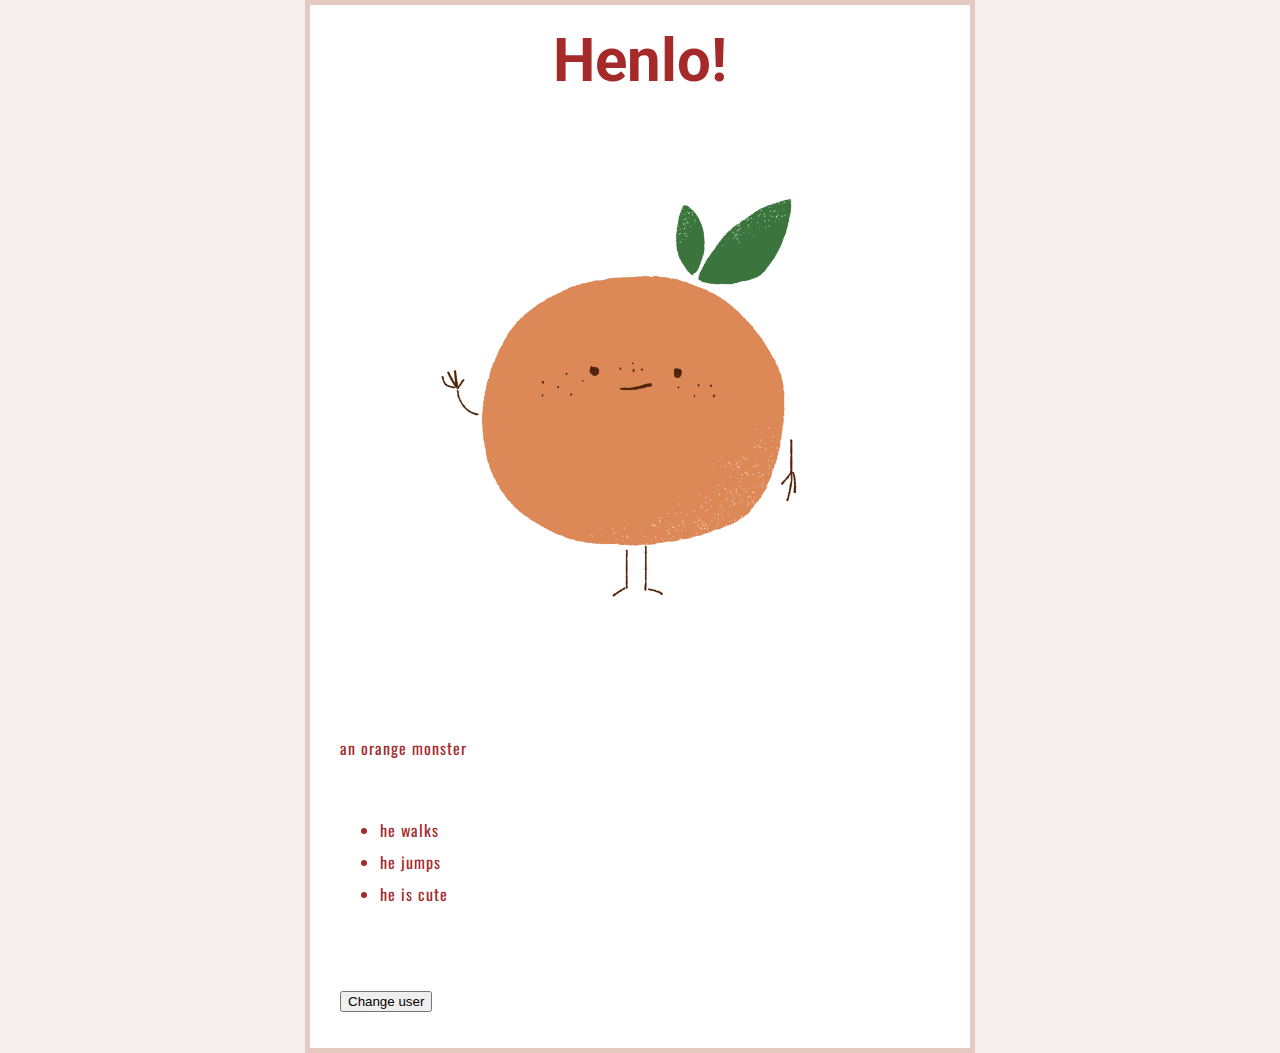
<file: index.html>
<!DOCTYPE html>
<html>
<head>
    <link href="styles/style.css" rel="stylesheet" type="text/css">
    <link rel="preconnect" href="https://fonts.googleapis.com">
    <link rel="preconnect" href="https://fonts.gstatic.com" crossorigin>
    <link href="https://fonts.googleapis.com/css2?family=Oswald:wght@300&family=Roboto:wght@700&display=swap" rel="stylesheet">
</head>

<body>
    <h1>Henlo!</h1>
    <img src="images/orangeMonster.png" alt="test profile">
    
    <p>an orange monster</p>
    <ul>
        <li>he walks</li>
        <li>he jumps</li>
        <li>he is cute</li>
    </ul>

    <button>Change user</button>

    <script src="scripts/main.js"></script>
</body>
</html>
</file>
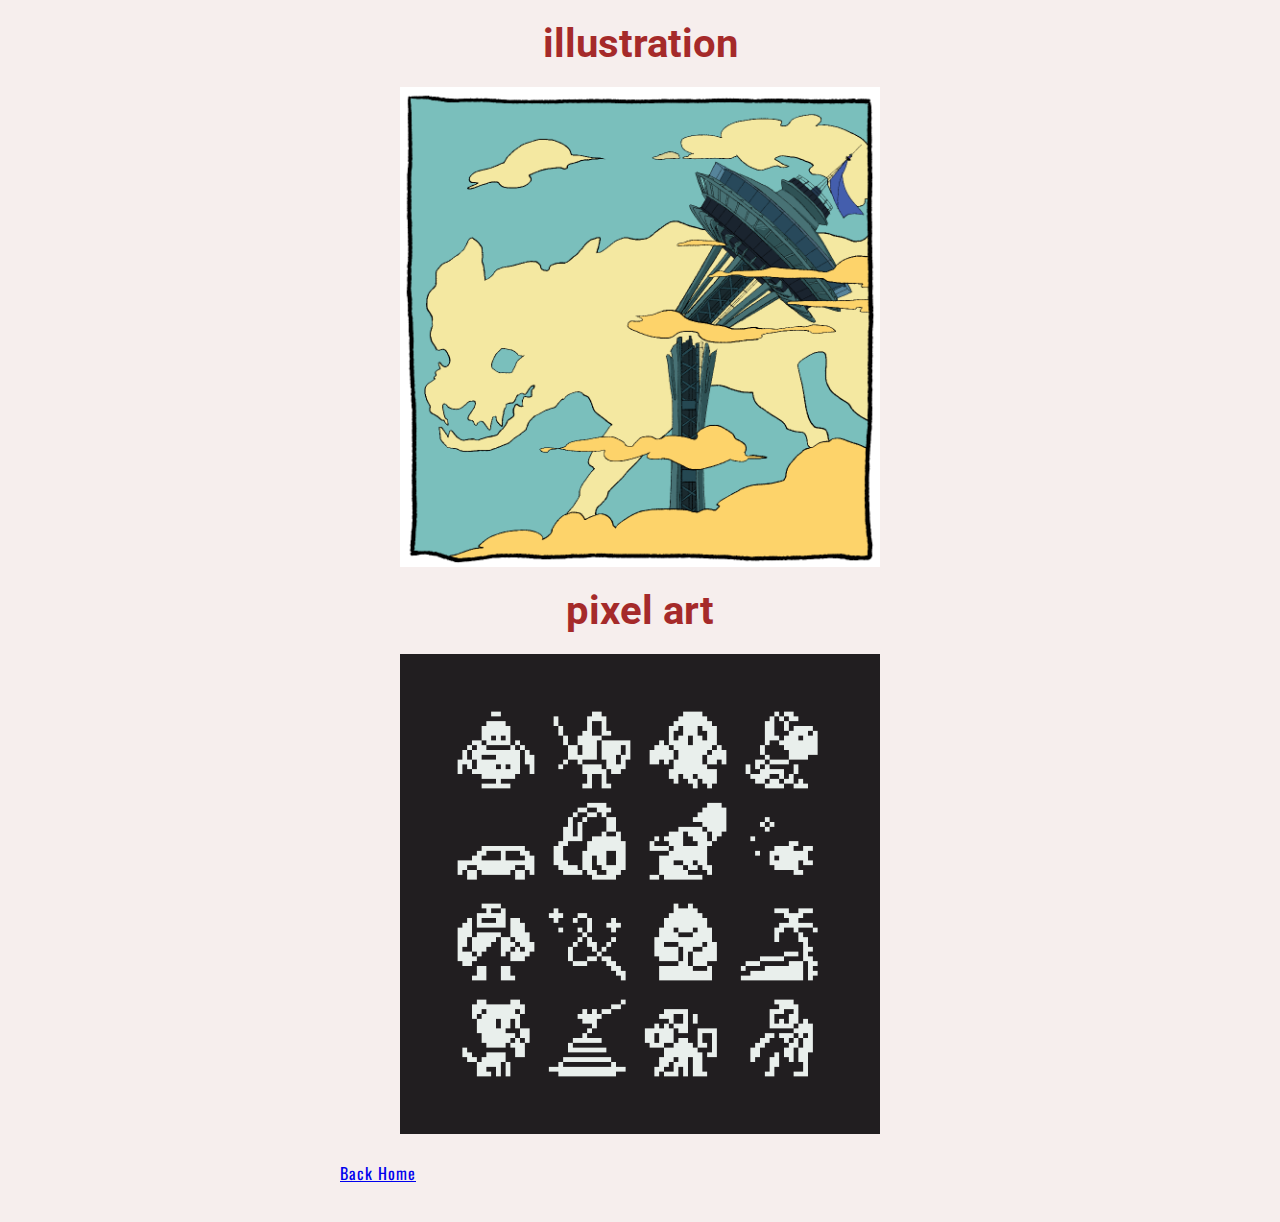
<file: gallery.html>
<!DOCTYPE html>
<html lang="en-US">
    <head>
        <link href="styles/galleryStyle.css" rel="stylesheet" type="text/css">
        <meta charset="utf-8">
        <meta name="author" content="Kerstin Hung">
        <link rel="shortcut icon" href="images/icon.png" type="image/x-icon">
        <link rel="preconnect" href="https://fonts.googleapis.com">
        <link rel="preconnect" href="https://fonts.gstatic.com" crossorigin>
        <link href="https://fonts.googleapis.com/css2?family=Oswald:wght@300&family=Roboto:wght@700&display=swap" rel="stylesheet">
    </head>
    <body>
        <h2>illustration</h2>
        <img src="images/1005.png">
        <h2>pixel art</h2>
        <img src="images/202104.png">

        <a href="index.html">Back Home</a>

    </body>
</html>
</file>
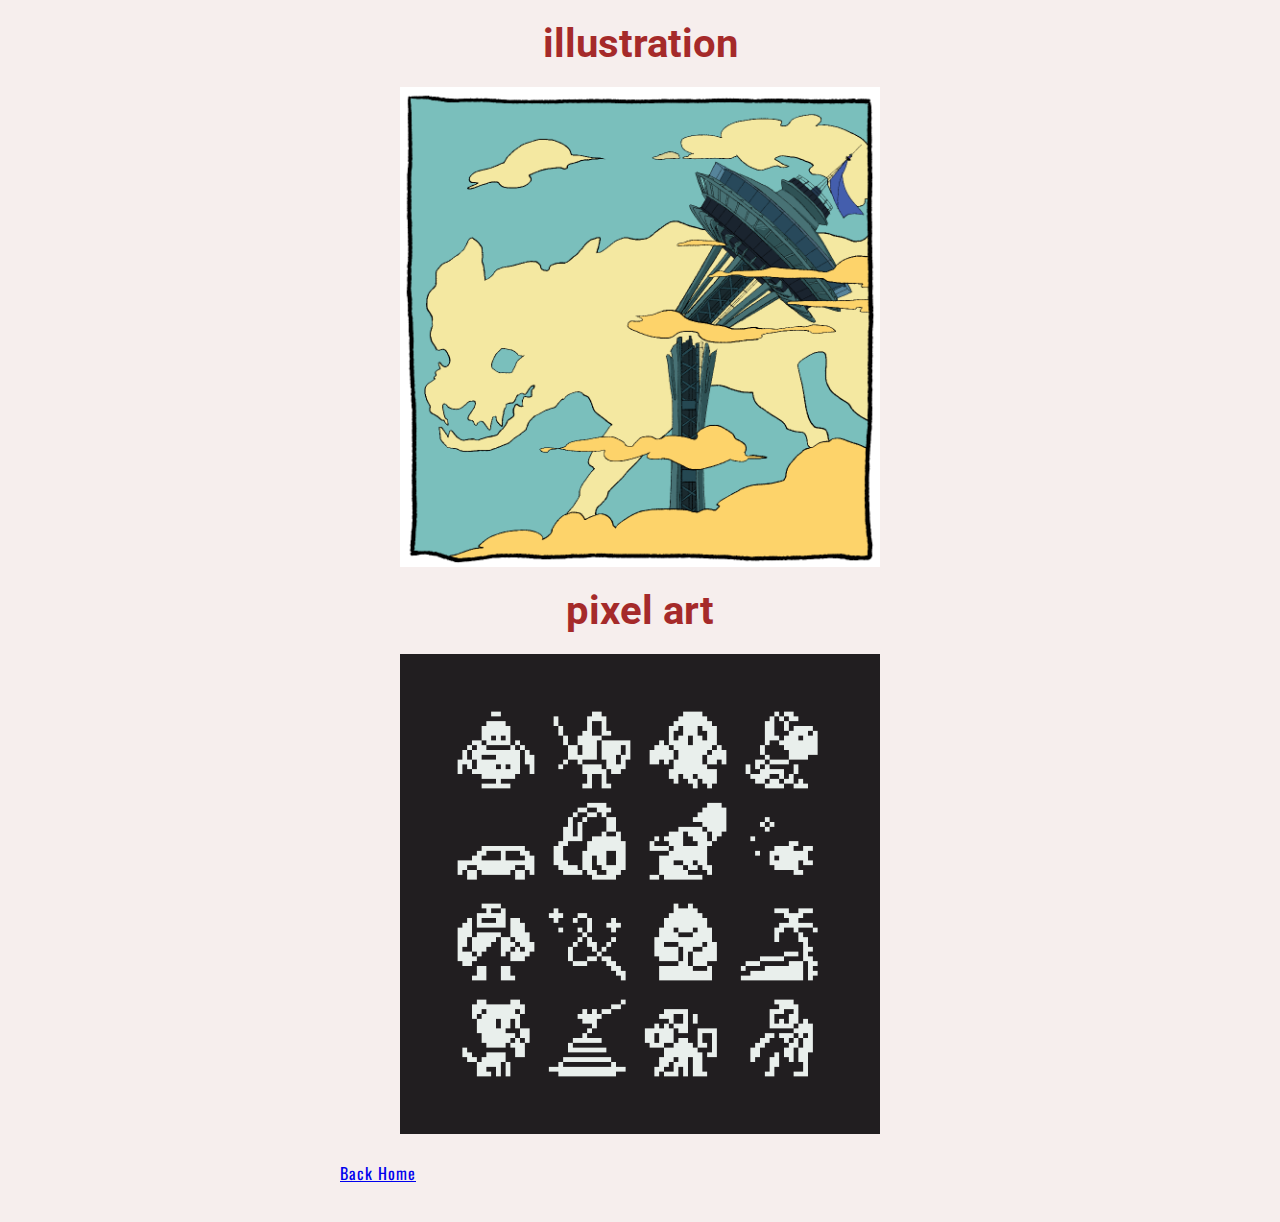
<file: gallery/gallery.html>
<!DOCTYPE html>
<html lang="en-US">
    <head>
        <link href="../styles/galleryStyle.css" rel="stylesheet" type="text/css">
        <meta charset="utf-8">
        <meta name="author" content="Kerstin Hung">
        <link rel="shortcut icon" href="../images/icon.png" type="image/x-icon">
        <link rel="preconnect" href="https://fonts.googleapis.com">
        <link rel="preconnect" href="https://fonts.gstatic.com" crossorigin>
        <link href="https://fonts.googleapis.com/css2?family=Oswald:wght@300&family=Roboto:wght@700&display=swap" rel="stylesheet">
    </head>
    <body>
        <h2>illustration</h2>
        <img src="../images/1005.png">
        <h2>pixel art</h2>
        <img src="../images/202104.png">

        <a href="../index.html">Back Home</a>

    </body>
</html>
</file>
<file: styles/style.css>
html{
    background-color: #F6EEED;
    color: brown;
    font-size: 50px;
    font-family: 'Oswald', sans-serif;
    font-family: 'Roboto', sans-serif;
}

body{
    width: 600px;
    margin: 0 auto;
    background-color:white;
    padding: 0 30px 30px 30px;
    border: 5px solid #E5CAC1;
}

h1{
    margin: 0;
    padding: 20px 0; /* to set h1's location, must set margin:0 first!*/
    font-size: 60px;
    text-align: center;
    font-family: 'Roboto', sans-serif;
}

p,li{
    font-size: 16px;
    line-height: 2;
    letter-spacing: 1px;
    font-family: 'Oswald', sans-serif;
}

img{
    max-width: 100%;
    max-height: 100%;
    display: block;
    margin: 0 auto;
}
</file>
<file: styles/galleryStyle.css>
html{
    background-color: #F6EEED;
    color: brown;
    font-size: 50px;
    font-family: 'Oswald', sans-serif;
    font-family: 'Roboto', sans-serif;
}

body{
    width: 600px;
    margin: 0 auto;
    padding: 0 30px 30px 30px;
}

h2{
    margin: 0;
    padding: 20px 0; /* to set h1's location, must set margin:0 first!*/
    font-size: 40px;
    text-align: center;
    font-family: 'Roboto', sans-serif;
}

img{
    max-width: 80%;
    max-height: 80%;
    display: block;
    margin: 0 auto;
}

p, a{
    font-size: 16px;
    line-height: 2;
    letter-spacing: 1px;
    font-family: 'Oswald', sans-serif;
}
</file>
